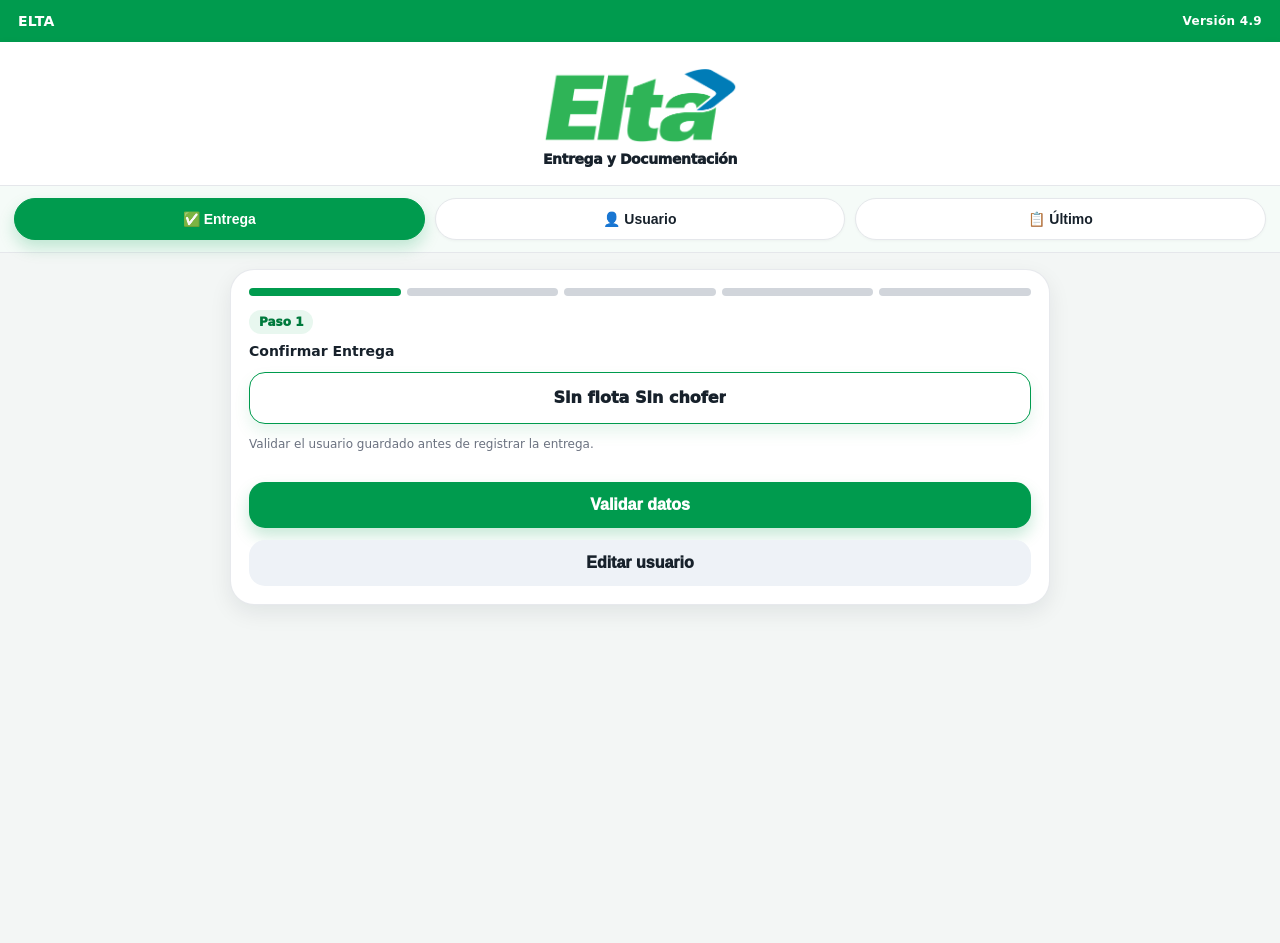
<file: index.html>
<!doctype html>
<html lang="es">
<head>
<meta charset="utf-8">
<meta name="viewport" content="width=device-width,initial-scale=1,viewport-fit=cover">
<meta name="theme-color" content="#009B4E">
<link rel="manifest" href="manifest.json">
<link rel="stylesheet" href="style.css">
<title>ELTA Registro de Entregas</title>
</head>
<body class="app-shell" data-version="4.9">
<div class="topbar"><span>ELTA</span><span>Versión 4.9</span></div>
<header>
  <div class="logoText">ELTA</div>
  
  <div class="subtitle">Entrega y Documentación</div>
  
</header>

<nav>
  <button id="btn-entrega" onclick="show('entrega')">✅ Entrega</button>
  <button id="btn-usuario" onclick="show('usuario')">👤 Usuario</button>
  <button id="btn-ultimo" onclick="show('ultimo')">📋 Último</button>
</nav>

<main>
<section id="entrega">
  <div class="card">
    <div class="progress"><div class="dot on"></div><div class="dot" id="p2"></div><div class="dot" id="p3"></div><div class="dot" id="p4"></div><div class="dot" id="p5"></div></div>
    <span class="stepPill" id="stepPillText">Paso 1</span>
    <h2 id="stepTitle">Confirmar Entrega</h2>
    <div id="stepContent"></div>
  </div>
</section>

<section id="usuario" class="hidden">
  <div class="card">
    <h2>Usuario</h2>
    <label>Número de flota</label>
    <input id="userFleet" placeholder="Ej: 103">
    <label>Nombre de chofer</label>
    <input id="userDriver" placeholder="Nombre y apellido">
    <label>Número de WhatsApp destino</label>
    <input id="userPhone" placeholder="Ej: 5491123456789">
    <p class="small">Ingresar el teléfono con código de país, sin +, espacios ni guiones.</p>
    <button class="btn" onclick="saveUser()">Guardar usuario</button>
    <p id="userMsg" class="small"></p>
  </div>
</section>

<section id="ultimo" class="hidden">
  <div class="card">
    <h2>Último Registro</h2>
    <div id="lastBox" class="summary">Todavía no hay registros enviados.</div>
    <button class="btn secondary" onclick="resendLast()">Reenviar por WhatsApp</button>
  </div>
</section>
</main>

<script src="app.js"></script>
</body>
</html>
</file>
<file: style.css>
:root {
  --green:#009B4E;
  --green-dark:#007A3D;
  --blue:#08749C;
  --dark:#17212B;
  --muted:#6B7280;
  --bg:#F3F6F5;
  --card:#FFFFFF;
  --border:#E5E7EB;
  --danger:#B91C1C;
  --warn:#B45309;
}
*{box-sizing:border-box;-webkit-tap-highlight-color:transparent}
html,body{margin:0;min-height:100%;background:var(--green);font-family:Inter,system-ui,-apple-system,BlinkMacSystemFont,"Segoe UI",Arial,sans-serif;color:var(--dark)}
body.app-shell{padding-top:env(safe-area-inset-top);padding-bottom:env(safe-area-inset-bottom)}
.topbar{height:42px;background:var(--green);color:#fff;display:flex;align-items:center;justify-content:space-between;padding:0 18px;font-weight:900;letter-spacing:.3px;font-size:14px}
header{background:#fff;padding:18px;text-align:center;border-bottom:1px solid var(--border);box-shadow:0 2px 10px rgba(0,0,0,.05)}
.logoText{width:200px;height:90px;background:url('elta-logo.png') center/contain no-repeat;display:flex;align-items:center;justify-content:center;margin:0 auto 2px;box-shadow:none;border:0;color:transparent;font-size:0}
.title{font-size:20px;font-weight:950;margin:0;line-height:1.15}
.subtitle{color:var(--dark);font-size:28px;font-weight:950;margin-top:6px;line-height:1.08;letter-spacing:-.4px}
.version{font-size:13px;color:var(--green);font-weight:900;margin-top:5px}
nav{position:sticky;top:0;z-index:10;display:grid;grid-template-columns:repeat(3,1fr);gap:10px;padding:12px 14px;background:rgba(255,255,255,.96);backdrop-filter:blur(12px);border-bottom:1px solid var(--border)}
nav button{border:1px solid var(--border);border-radius:999px;padding:12px 8px;font-size:14px;font-weight:900;background:#fff;color:var(--dark);box-shadow:0 1px 3px rgba(0,0,0,.04)}
nav button.active{background:var(--green);color:#fff;border-color:var(--green);box-shadow:0 8px 16px rgba(0,155,78,.22)}
main{background:var(--bg);min-height:calc(100vh - 210px);padding:16px;padding-bottom:36px}
.card{background:var(--card);border:1px solid rgba(229,231,235,.9);border-radius:24px;padding:18px;margin:0 auto 16px;max-width:820px;box-shadow:0 8px 22px rgba(17,24,39,.08)}
h2{font-size:14px;line-height:1.1;margin:0 0 8px;color:var(--dark)}
h3{font-size:15px;margin:10px 0 7px}
label{display:block;margin:12px 0 6px;color:var(--dark);font-size:13px;font-weight:900}
input,select,textarea{width:100%;border:1px solid #D1D5DB;background:#fff;border-radius:16px;padding:14px 15px;min-height:52px;font-size:17px;color:#111827;outline:none}
input:focus,select:focus,textarea:focus{border-color:var(--green);box-shadow:0 0 0 4px rgba(0,155,78,.14)}
textarea{min-height:90px;resize:vertical}
.row{display:grid;grid-template-columns:1fr 1fr;gap:12px}
.btn,button.btn{width:100%;border:0;border-radius:16px;padding:14px 16px;margin-top:12px;background:var(--green);color:#fff;font-weight:950;font-size:16px;box-shadow:0 8px 16px rgba(0,155,78,.22)}
.btn.secondary{background:var(--blue);box-shadow:0 8px 16px rgba(8,116,156,.18)}
.btn.light{background:#EEF2F7;color:var(--dark);box-shadow:none}
.btn.danger{background:var(--danger);box-shadow:0 8px 16px rgba(185,28,28,.16)}
.small{color:var(--muted);font-size:12px;line-height:1.35}
.ok{color:var(--green);font-weight:900}
.warnText{color:var(--warn);font-weight:900}
.hidden{display:none!important}
.stepPill{display:inline-flex;align-items:center;justify-content:center;background:#E8F7EF;color:var(--green-dark);border-radius:999px;padding:6px 10px;font-weight:950;font-size:12px;margin-bottom:8px}
.summary{background:#F8FAFC;border:1px dashed #CBD5E1;border-radius:18px;padding:12px;white-space:pre-wrap;font-size:14px;line-height:1.45}
.chip{display:inline-flex;align-items:center;gap:8px;background:#F1F5F9;border:1px solid #E2E8F0;border-radius:999px;padding:8px 10px;margin:5px 5px 0 0;font-weight:800;font-size:13px}
.chip button{border:0;background:transparent;color:var(--danger);font-weight:950;font-size:16px}
.statgrid{display:grid;grid-template-columns:repeat(2,1fr);gap:10px}
.stat{background:#F8FAFC;border:1px solid #E5E7EB;border-radius:18px;padding:12px;text-align:center}
.stat b{font-size:20px}
.progress{display:grid;grid-template-columns:repeat(5,1fr);gap:6px;margin-bottom:14px}
.dot{height:8px;border-radius:999px;background:#D1D5DB}
.dot.on{background:var(--green)}
video{width:100%;border-radius:18px;background:#000;margin-top:12px}
@media(max-width:560px){.row{grid-template-columns:1fr} nav button{font-size:13px;padding:11px 5px}.card{border-radius:22px;padding:16px}}

.stepHint{font-size:12px;color:var(--muted);line-height:1.35}.destInfo{font-size:13px;color:var(--dark);font-weight:800;margin-top:8px}.debugDest{font-size:11px;color:#6B7280;margin-top:8px}

.compactInfo{
  font-size:12px;
  font-weight:800;
  line-height:1.35;
}





@media(max-width:360px){
  
}

.userLine{
  display:grid;
  grid-template-columns:1fr 1fr;
  gap:12px;
  align-items:stretch;
  margin-top:12px;
}
.userBox{
  background:#FFFFFF;
  border:1px solid var(--green);
  border-radius:16px;
  min-height:52px;
  height:52px;
  padding:8px 12px;
  display:flex;
  flex-direction:column;
  justify-content:center;
  box-shadow:0 8px 16px rgba(0,155,78,.10);
}
.userBox span{
  font-size:11px;
  color:#6B7280;
  font-weight:900;
  line-height:1;
}
.userBox b{
  font-size:16px;
  color:#17212B;
  font-weight:950;
  line-height:1.15;
  white-space:nowrap;
  overflow:hidden;
  text-overflow:ellipsis;
}
@media(max-width:360px){
  .userLine{grid-template-columns:1fr 1fr;gap:8px}
  .userBox{padding:8px 8px}
  .userBox b{font-size:14px}
  .subtitle{font-size:24px}
}

.unifiedUserBox{
  width:100%;
  background:#FFFFFF;
  border:1px solid var(--green);
  border-radius:16px;
  min-height:52px;
  height:52px;
  padding:8px 12px;
  display:flex;
  align-items:center;
  justify-content:center;
  box-shadow:0 8px 16px rgba(0,155,78,.10);
  margin-top:12px;
}
.unifiedUserBox b{
  font-size:16px;
  color:#17212B;
  font-weight:950;
  line-height:1.15;
  text-align:center;
  white-space:nowrap;
  overflow:hidden;
  text-overflow:ellipsis;
  max-width:100%;
}
@media(max-width:360px){
  .unifiedUserBox b{font-size:14px}
}


/* V7 - Campo unico Flota .- Chofer */
.userLine,
.statgrid{
  display:none !important;
}
.unifiedUserBox{
  width:100%;
  background:#FFFFFF;
  border:1px solid var(--green);
  border-radius:16px;
  min-height:52px;
  height:52px;
  padding:8px 12px;
  display:flex !important;
  align-items:center;
  justify-content:center;
  box-shadow:0 8px 16px rgba(0,155,78,.10);
  margin-top:12px;
  margin-bottom:8px;
}
.unifiedUserBox b{
  font-size:16px;
  color:#17212B;
  font-weight:950;
  line-height:1.15;
  text-align:center;
  white-space:nowrap;
  overflow:hidden;
  text-overflow:ellipsis;
  max-width:100%;
}
.topbar span:last-child{
  font-size:12px;
  font-weight:900;
}
@media(max-width:360px){
  .unifiedUserBox b{font-size:14px}
}


/* V9 - destino entrega y volver */
.destinoEntregaCard{
  background:#E9FBEF;
  border:1.5px solid #8FD19E;
  border-radius:14px;
  padding:14px 16px;
  margin-top:10px;
  color:#2E7D32;
  line-height:1.22;
}
.destinoEntregaCard .destLabel{
  font-size:17px;
  font-weight:800;
  margin-bottom:4px;
}
.destinoEntregaCard .destName{
  font-size:19px;
  font-weight:950;
  text-transform:uppercase;
  margin-bottom:4px;
}
.destinoEntregaCard .destMeta{
  font-size:17px;
  font-weight:500;
}
.btn.back{
  background:#EEF2F7;
  color:#17212B;
  box-shadow:none;
  border:1px solid #CBD5E1;
}
.stepActions{
  display:grid;
  grid-template-columns:1fr 1fr;
  gap:10px;
}
@media(max-width:420px){
  .destinoEntregaCard .destLabel{font-size:16px}
  .destinoEntregaCard .destName{font-size:17px}
  .destinoEntregaCard .destMeta{font-size:16px}
}


.destStreet{
  font-size:16px;
  font-weight:700;
  color:#2E7D32;
  margin-top:3px;
}

.stepPill{letter-spacing:0.2px;word-spacing:3px;}


/* V2.1 - correcciones visuales */
.stepPill{
  display:inline-flex !important;
  align-items:center !important;
  gap:6px !important;
  white-space:nowrap !important;
  letter-spacing:0 !important;
  word-spacing:normal !important;
}
.stepPill #stepNum{
  display:inline-block !important;
  min-width:18px !important;
  text-align:center !important;
}
.destStreet,
.destAddress{
  font-size:16px !important;
  font-weight:700 !important;
  color:#2E7D32 !important;
  margin-top:4px !important;
  line-height:1.25 !important;
}


/* FIX DEFINITIVO PASOS SIN ESPACIOS */
.stepPill{
  display:inline-block !important;
  background:#E8F7EF !important;
  color:#007A3D !important;
  border-radius:999px !important;
  padding:6px 10px !important;
  margin:0 0 8px 0 !important;
  font-size:12px !important;
  font-weight:950 !important;
  line-height:1 !important;
  white-space:nowrap !important;
  letter-spacing:0 !important;
  word-spacing:0 !important;
  min-width:0 !important;
  width:auto !important;
}
#stepNum{
  display:none !important;
}

/* V2.9 - titulo reducido para APK */
.subtitle{
  font-size:14px !important;
  line-height:1.1 !important;
  margin-top:2px !important;
}


/* V3.1 Documento */
.docBox{background:#F8FAFC;border:1px dashed #94A3B8;border-radius:16px;padding:14px;margin-top:12px}
.docName{font-size:14px;font-weight:900;color:#17212B;margin-top:8px;word-break:break-word}
.docPreview{max-width:100%;max-height:260px;border-radius:14px;margin-top:10px;display:none}
.fileInput{width:100%;border:1px solid #D1D5DB;background:#fff;border-radius:16px;padding:14px 15px;font-size:15px}


/* V3.5 Documentos multiples */
.docList{
  margin-top:10px;
  display:flex;
  flex-direction:column;
  gap:8px;
}
.docItem{
  background:#FFFFFF;
  border:1px solid #D1D5DB;
  border-radius:12px;
  padding:10px 12px;
  font-size:13px;
  font-weight:800;
  color:#17212B;
  word-break:break-word;
}
.docNote{
  font-size:12px;
  color:#6B7280;
  line-height:1.35;
  margin-top:8px;
}


/* V4.1 navegacion entre pasos */
.stepActions{
  display:grid !important;
  grid-template-columns:1fr 1fr;
  gap:12px;
  margin-top:18px;
}
.btn.back{
  background:#E5E7EB !important;
  color:#111827 !important;
  box-shadow:none !important;
  border:1px solid #CBD5E1 !important;
}


/* V4.2 navegación corregida */
.stepPill{
  display:inline-block !important;
  background:#E8F7EF !important;
  color:#007A3D !important;
  border-radius:999px !important;
  padding:6px 10px !important;
  margin:0 0 10px 0 !important;
  font-size:12px !important;
  font-weight:950 !important;
  line-height:1 !important;
  white-space:nowrap !important;
}
.stepActions{
  display:grid !important;
  grid-template-columns:1fr 1fr;
  gap:12px;
  margin-top:18px;
}
.stepActions.single{
  grid-template-columns:1fr;
}
.btn.back{
  background:#E5E7EB !important;
  color:#111827 !important;
  box-shadow:none !important;
  border:1px solid #CBD5E1 !important;
}
.navError{
  color:#B91C1C;
  font-weight:900;
  font-size:13px;
  margin-top:8px;
}
</file>
